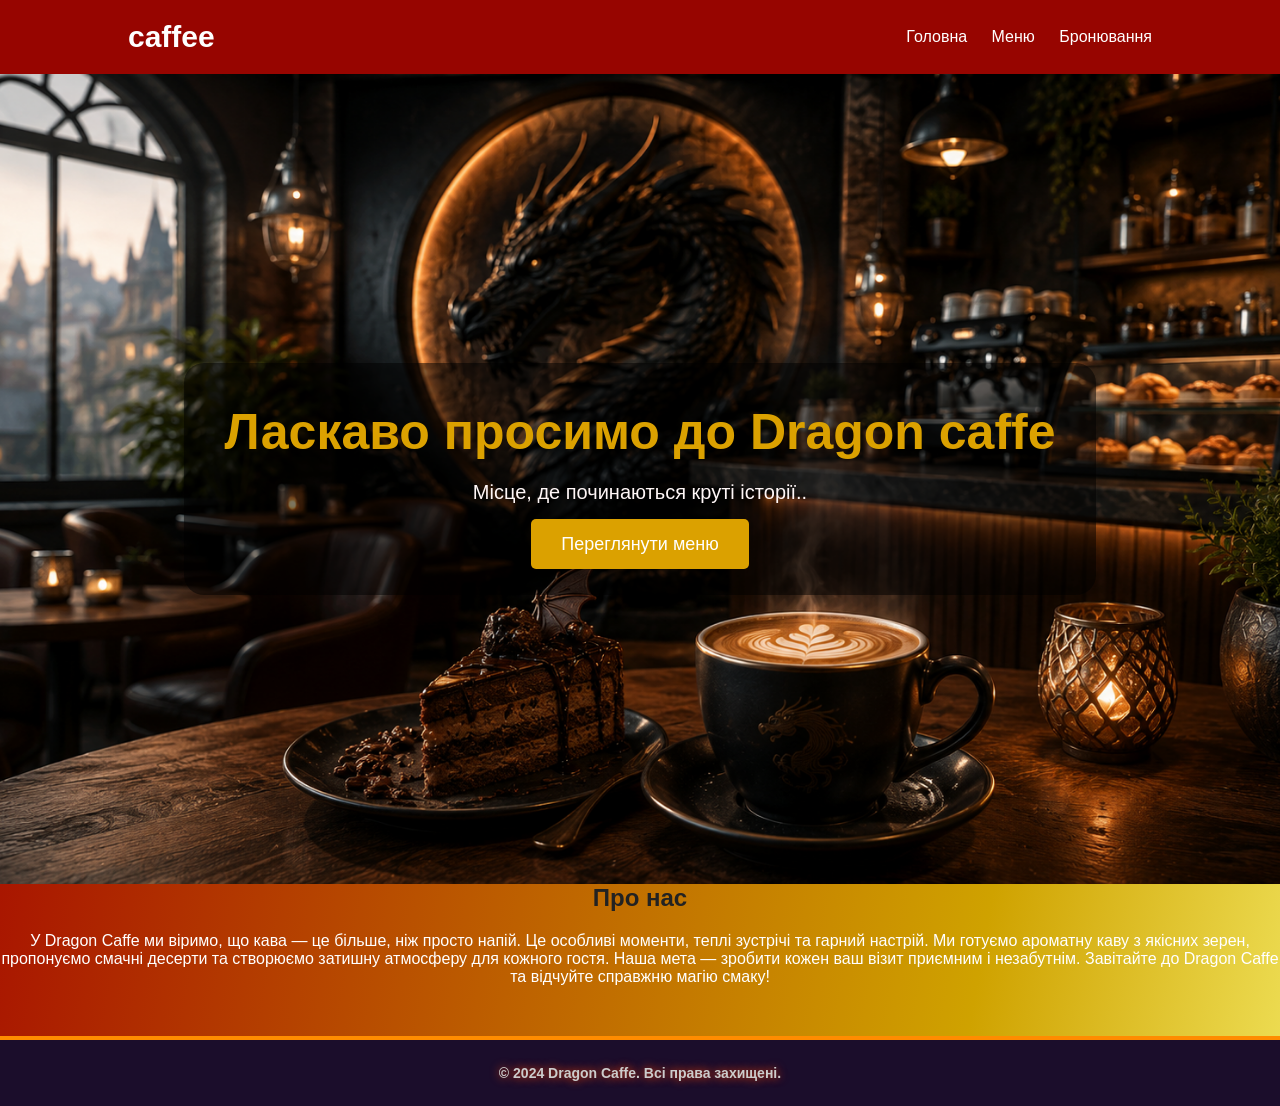
<file: index.html>
<!DOCTYPE html>
<html lang="uk">
<head>
    <meta charset="UTF-8">
    <meta name="viewport" content="width=device-width, initial-scale=1.0">
    <title>caffee | Головна</title>
    <link rel="stylesheet" href="style.css">
</head>
<body>
<header class="navbar">
<div class="logo">caffee</div>
<nav class="nav-menu" id="nav-menu">
        <a href="index.html">Головна</a>
        <a href="menu.html">Меню</a>
        <a href="booking.html">Бронювання</a>
    </nav>
</header>
<main>
    <section class="hero">
        <div class="hero-content">
            <h1>Ласкаво просимо до Dragon caffe</h1>
            <p>Місце, де починаються круті історії..</p>
            <a href="menu.html" class="btn">Переглянути меню</a>
        </div>
    </section>

<section class="content-block">
<h2>Про нас</h2>
<p>У Dragon Caffe ми віримо, що кава — це більше, ніж просто напій. Це особливі моменти, теплі зустрічі та гарний настрій. Ми готуємо ароматну каву з якісних зерен, пропонуємо смачні десерти та створюємо затишну атмосферу для кожного гостя.

Наша мета — зробити кожен ваш візит приємним і незабутнім. Завітайте до Dragon Caffe та відчуйте справжню магію смаку!</p>
</section>
</main>
<footer>
    <p>&copy; 2024 Dragon Caffe. Всі права захищені.</p>
</footer>

</body>

















</html>
</file>
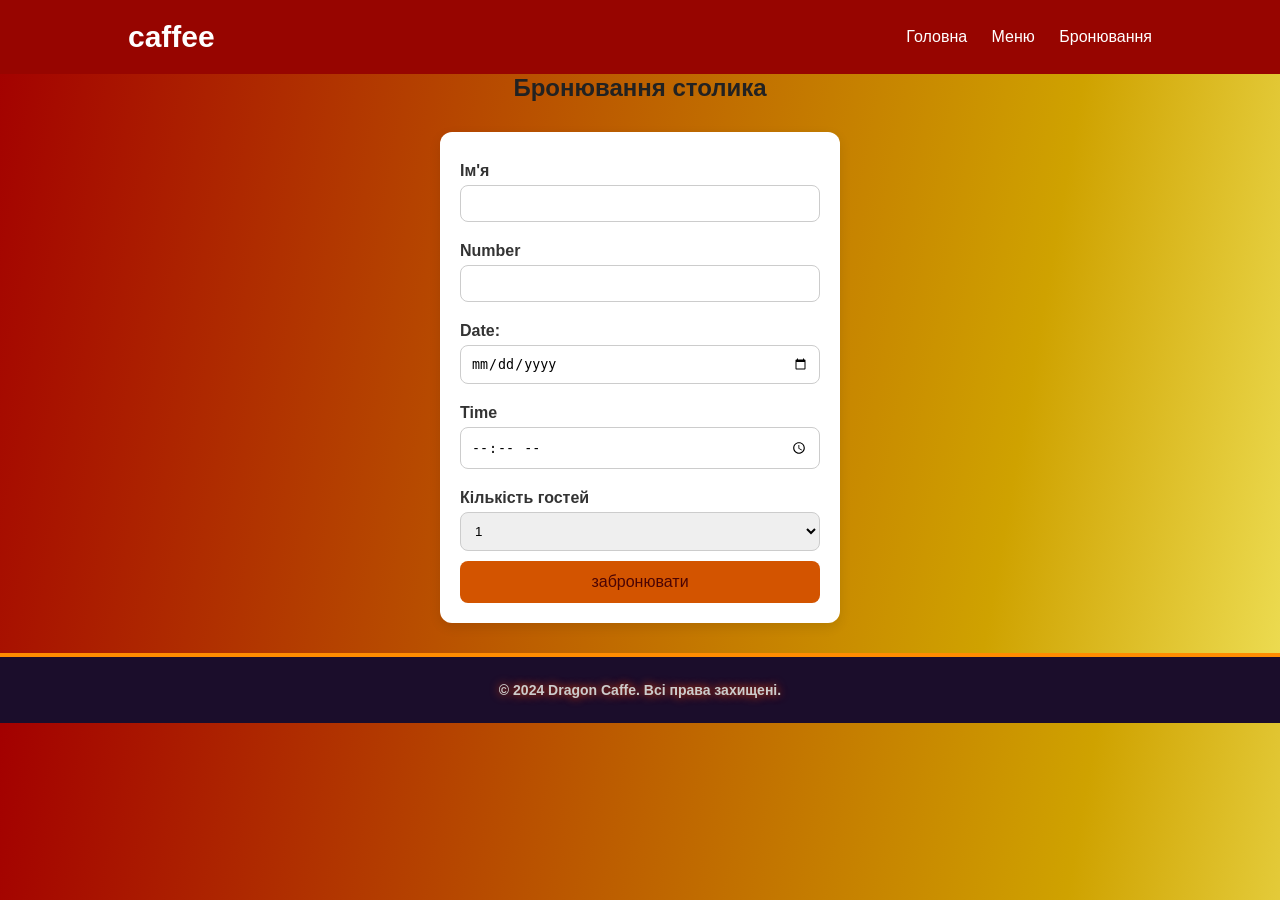
<file: booking.html>
<!DOCTYPE html>
<html lang="uk">
<head>
    <meta charset="UTF-8">
    <meta name="viewport" content="width=device-width, initial-scale=1.0">
    <title>caffee | Головна</title>
    <link rel="stylesheet" href="style.css">
</head>
<body>
<header class="navbar">
<div class="logo">caffee</div>
<nav class="nav-menu" id="nav-menu">
        <a href="index.html">Головна</a>
        <a href="menu.html">Меню</a>
        <a href="booking.html">Бронювання</a>
    </nav>
</header>
<main>

 <h2>Бронювання столика</h2>
    <form>
        <label for="name"> Ім'я</label>
    <input type="text" id="name" name="name" required>
    
            <label for="phone"> Number</label>
    <input type="tel" id="phone" name="phone" required>
    
            <label for="date"> Date:</label>
    <input type="date" id="date" name="date" required>
    
    
            <label for="time">Time</label>
    <input type="time" id="time" name="time" required>
    
    <label for="guests">  Кількість гостей  </label>
    
    <select id="name" name="guests">
        
        <option> 1</option>
          <option> 2</option>
            <option> 3</option>
              <option> 4+</option>
    
    </select>
    <button type="submit"> забронювати </button>
    
    


</main>
<footer>
    <p>&copy; 2024 Dragon Caffe. Всі права захищені.</p>
</footer>
</body>
</file>
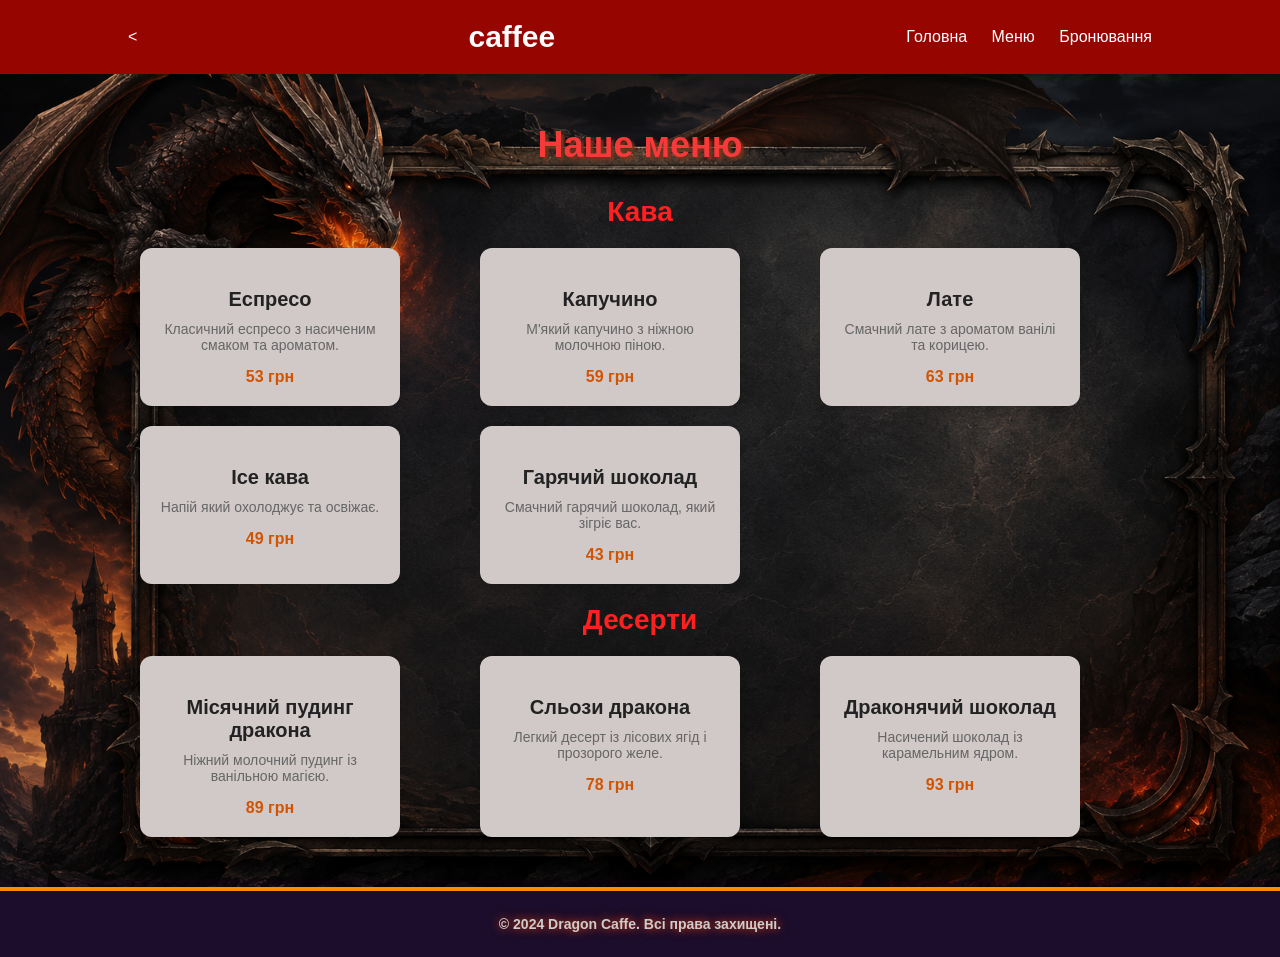
<file: menu.html>
<!DOCTYPE html>
<html lang="uk">
<head>
    <meta charset="UTF-8">
    <meta name="viewport" content="width=device-width, initial-scale=1.0">
    <title>caffee | Головна</title>
    <link rel="stylesheet" href="style.css">
</head>
<body>
<header class="navbar"><
<div class="logo">caffee</div>
<nav class="nav-menu" id="nav-menu">
        <a href="index.html">Головна</a>
        <a href="menu.html">Меню</a>
        <a href="booking.html">Бронювання</a>
    </nav>
</header>
<main>
<section class="menu">
    <h2>Наше меню</h2>

    <div class="menu-grid">

        <h3>Кава</h3>
        <div class="menu-items">

            <div class="menu-item">
                <h3>Еспресо</h3>
                <p>Класичний еспресо з насиченим смаком та ароматом.</p>
                <span class="price">53 грн</span>
            </div>

            <div class="menu-item">
                <h3>Капучино</h3>
                <p>М'який капучино з ніжною молочною піною.</p>
                <span class="price">59 грн</span>
            </div>

            <div class="menu-item">
                <h3>Лате</h3>
                <p>Смачний лате з ароматом ванілі та корицею.</p>
                <span class="price">63 грн</span>
            </div>

            <div class="menu-item">
                <h3>Ice кава</h3>
                <p>Напій який охолоджує та освіжає.</p>
                <span class="price">49 грн</span>
            </div>

            <div class="menu-item">
                <h3>Гарячий шоколад</h3>
                <p>Смачний гарячий шоколад, який зігріє вас.</p>
                <span class="price">43 грн</span>
            </div>

        </div>

        <h3>Десерти</h3>
        <div class="menu-items">

            <div class="menu-item">
                <h3>Місячний пудинг дракона</h3>
                <p>Ніжний молочний пудинг із ванільною магією.</p>
                <span class="price">89 грн</span>
            </div>

            <div class="menu-item">
                <h3>Сльози дракона</h3>
                <p>Легкий десерт із лісових ягід і прозорого желе.</p>
                <span class="price">78 грн</span>
            </div>

            <div class="menu-item">
                <h3>Драконячий шоколад</h3>
                <p>Насичений шоколад із карамельним ядром.</p>
                <span class="price">93 грн</span>
            </div>

        </div>

    </div>
</section>




</main>
<footer>
    <p>&copy; 2024 Dragon Caffe. Всі права захищені.</p>    
</footer>
</body>
</html>
</file>
<file: style.css>
*{
    margin: 0;
    padding: 0;
    box-sizing: border-box;
}

body{
    font-family: 'Poppins', sans-serif;
background: #a30000;
background: linear-gradient(100deg,rgba(163, 0, 0, 1) 0%, rgba(207, 162, 0, 1) 78%, rgba(237, 221, 83, 1) 100%);
    color: white;
}
.navbar{
    display: flex;
    align-items: center;
    justify-content: space-between;
    padding: 20px 10%;
    background: #970500;
}
.logo{
    color: white;
    font-size: 30px;
    font-weight: bold;
}

.nav-menu a { 
    color: white;
    text-decoration: none;
    margin-left: 20px;
    transition: color 0.3s ease;

}

.nav-menu a:hover ,
    .nav-menu .active{
    color: #d9f53c; 
}

.hero{
    display: flex;
    height: 90vh;
    background-image: url('img/dragon.png');
    background-size: cover;
    background-position: center;
    align-items: center;
    justify-content: center;
    text-align: center;
}

.hero-content{
background-color: rgba(0, 0, 0, 0.5);
padding: 40px;
border-radius: 20px;

}
.hero-content h1{
    font-size: 50px;
    margin-bottom: 20px;
    color: #dba100;
}

.hero-content p{
    font-size: 20px;
    margin-bottom: 30px;
    color: #fff7f7;
}

.btn{
    padding: 15px 30px;
    background-color: #dba100;
    color: white;
    text-decoration: none;
    font-size: 18px;
    border-radius: 5px;
    transition: background-color 0.3s ease;
}

.content-block{
    display: inline-block;
    text-align: center;
    gap: 40px;
}

.menu {
    padding: 50px 20px;
    text-align: center;
     background-image: url('img/menu.png');
    background-size: cover;
    background-position: center;
    color: #a30000;
  
}

.menu h2 {
    font-size: 36px;
    margin-bottom: 30px;
    color: #f73939;  text-shadow: 3px 3px 3px rgb(117, 54, 30);
}

.menu-grid {
    max-width: 1000px;
    margin: 0 auto;
}

.menu-grid h3 {
    font-size: 28px;
    margin: 20px 0;
    color: #ff2020;
}

.menu-items {
    display: grid;
    grid-template-columns: repeat(3, 1fr);
    gap: 20px;
    justify-content: center;
    max-width: 1000px;
    margin: 0 auto;
}
.menu-item {
    background: rgb(209, 200, 200);
    padding: 20px;
    width: 260px;
    border-radius: 12px;
    box-shadow: 0 4px 10px rgba(0,0,0,0.1);
    transition: 0.3s;
}

.menu-item:hover {
    transform: translateY(-5px);
}

.menu-item h3 {
    font-size: 20px;
    margin-bottom: 10px;
    color: #222;
}

.menu-item p {
    font-size: 14px;
    color: #666;
    margin-bottom: 15px;
}

.price {
    display: inline-block;
    font-weight: bold;
    color: #d35400;
    font-size: 16px;
}


form {
    max-width: 400px;
    margin: 30px auto;
    background: white;
    padding: 20px;
    border-radius: 12px;
    box-shadow: 0 4px 12px rgba(0,0,0,0.1);
}

label {
    display: block;
    margin-top: 10px;
    margin-bottom: 5px;
    font-weight: bold;
    color: #333;
}

input, select {
    width: 100%;
    padding: 10px;
    border: 1px solid #ccc;
    border-radius: 8px;
    margin-bottom: 10px;
    outline: none;
}

input:focus, select:focus {
    border-color: #d35400;
}

button {
    width: 100%;
    padding: 12px;
    background: #d35400;
    color: rgb(75, 4, 4);
    border: none;
    border-radius: 8px;
    cursor: pointer;
    font-size: 16px;
    transition: 0.3s;
}

button:hover {
    background: #a84300;
}

h2{
    text-align: center;
    margin-bottom: 20px;
    color: #222;
}
.content-block{
    
    justify-content: center;
    gap: 40px;
    margin-bottom: 50px;
}



footer {
    background: #1b0d2b;
    border-top: 4px solid #ff8c00;
    padding: 25px;
    text-align: center;
}

footer p:first-child {
    color: #ffb347;
    font-size: 24px;
    font-weight: bold;
    text-shadow: 0 0 10px #ff4500;
}

footer p:nth-child(2) {
    color: #e6d8ff;
    font-style: italic;
    margin: 10px 0;
}

footer p:last-child {
    color: #ccc;
    font-size: 14px;
}





































































































































































































































































































































































































































































































































































































































































































































































































































































































































































































































































































































































































































































































































































































































































































































































































































































































































































































































































































































































































































































































































































































































































































































































































































































































































































































































































































































































































































































































































































































































































































































































































































































































































































































































































































































































































































































































































































































































































































































































































































































































































































































































































































































































































































































































































































































































































































































































































































































































































































































































































































































































































































































































































































































































































































































































































































































































































































































































































































































































































































































































































































































































































































































































































































































































































































































































































































































































































































































































































































































































































































































































































































































































































































































































































































































































































































































































































































































































































































































































































































































































































































































































































































































































































































































































































































































































































































































































































































































































































































































































































































































































































































































































































































]
</file>
